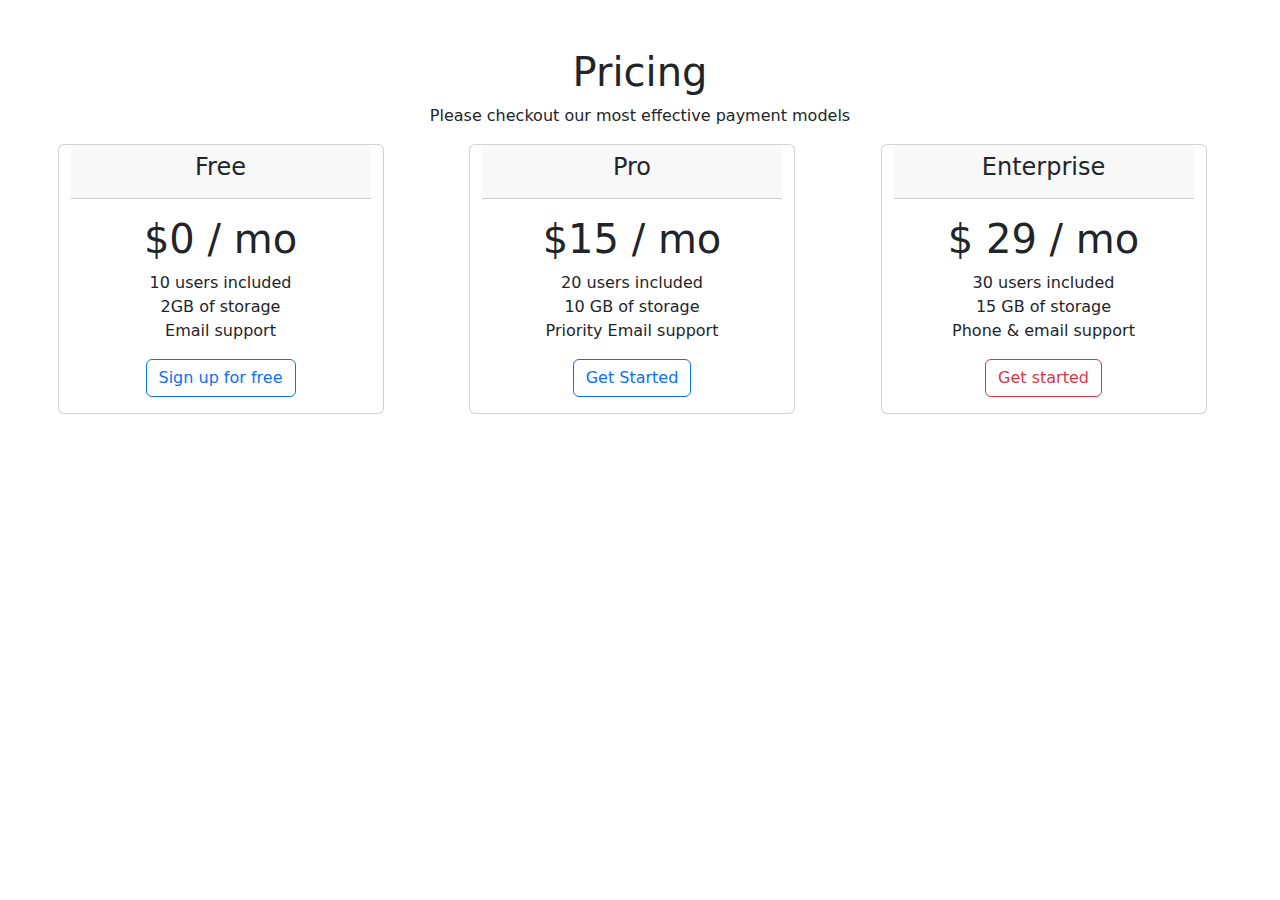
<file: pricing.html>
<!DOCTYPE html>
<html lang="en">
  <head>
    <meta charset="UTF-8" />
    <meta name="viewport" content="width=device-width, initial-scale=1.0" />
    <title>Document</title>
    <link
      href="	https://cdn.jsdelivr.net/npm/bootstrap@5.3.3/dist/css/bootstrap.min.css"
      rel="stylesheet"
    />
  </head>
  <body>
    <h1 style="text-align: center" class="mt-5">Pricing</h1>
    <p style="text-align: center">
      Please checkout our most effective payment models
    </p>
    <div class="row text-center justify-content-evenly">
      <div class="card col-sm-5 col-md-3 mb-3 me-3">
        <div class="card-header">
          <h4>Free</h4>
        </div>
        <div class="card-body">
          <h1 class="card-title">$0 / mo</h1>
          <ul class="list-unstyled">
            <li>10 users included</li>
            <li>2GB of storage</li>
            <li>Email support</li>
          </ul>
          <button href="#" class="btn btn-outline-primary">
            Sign up for free
          </button>
        </div>
      </div>
      <div class="card col-sm-5 col-md-3 mb-3 me-3">
        <div class="card-header">
          <h4>Pro</h4>
        </div>
        <div class="card-body">
          <h1 class="card-title">$15 / mo</h1>
          <ul class="list-unstyled">
            <li>20 users included</li>
            <li>10 GB of storage</li>
            <li>Priority Email support</li>
          </ul>
          <button href="#" class="btn btn-outline-primary">Get Started</button>
        </div>
      </div>
      <div class="card col-sm-5 col-md-3 mb-3 me-3">
        <div class="card-header">
            <h4>Enterprise</h4>
        </div>
        <div class="card-body">
            <h1 class="card-title">$ 29 / mo</h1>
            <ul class="list-unstyled">
                <li>30 users included</li>
                <li>15 GB of storage</li>
                <li>Phone & email support</li>
            </ul>
            <button href="#" class="btn btn-outline-danger">Get started</button>
        </div>
      </div>
    </div>

    <script src="https://cdn.jsdelivr.net/npm/bootstrap@5.3.3/dist/js/bootstrap.bundle.min.js"></script>
  </body>
</html>
</file>
